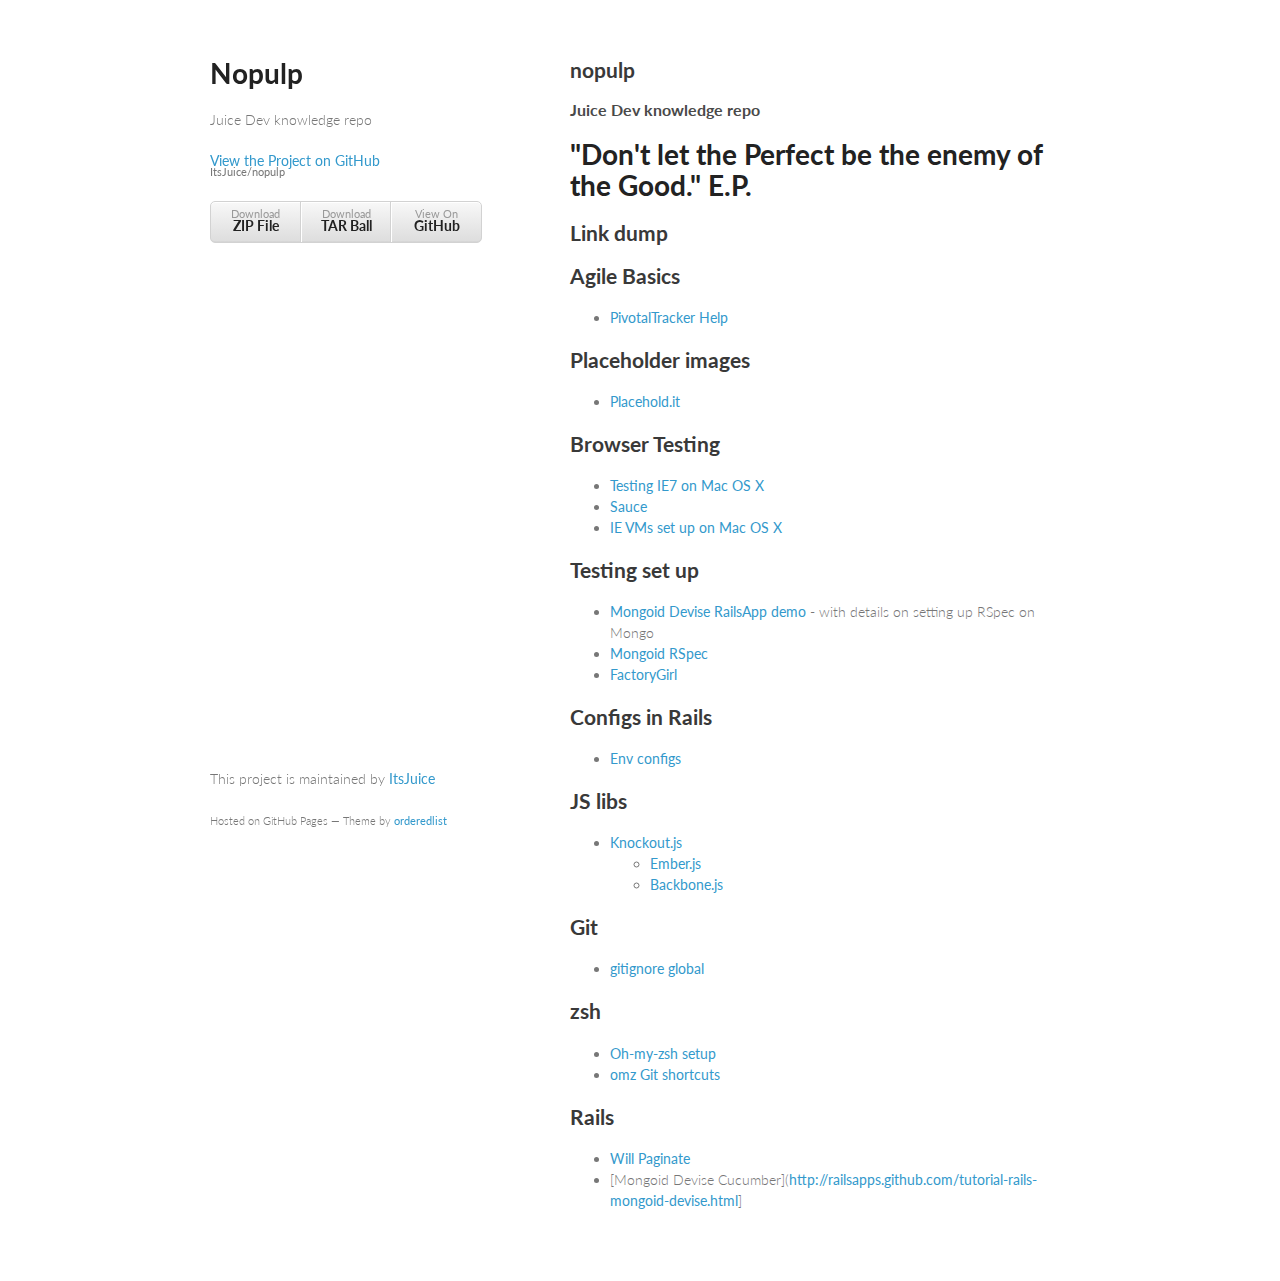
<file: index.html>
<!doctype html>
<html>
  <head>
    <meta charset="utf-8">
    <meta http-equiv="X-UA-Compatible" content="chrome=1">
    <title>Nopulp by ItsJuice</title>

    <link rel="stylesheet" href="stylesheets/styles.css">
    <link rel="stylesheet" href="stylesheets/pygment_trac.css">
    <meta name="viewport" content="width=device-width, initial-scale=1, user-scalable=no">
    <!--[if lt IE 9]>
    <script src="//html5shiv.googlecode.com/svn/trunk/html5.js"></script>
    <![endif]-->
  </head>
  <body>
    <div class="wrapper">
      <header>
        <h1>Nopulp</h1>
        <p>Juice Dev knowledge repo</p>

        <p class="view"><a href="https://github.com/ItsJuice/nopulp">View the Project on GitHub <small>ItsJuice/nopulp</small></a></p>


        <ul>
          <li><a href="https://github.com/ItsJuice/nopulp/zipball/master">Download <strong>ZIP File</strong></a></li>
          <li><a href="https://github.com/ItsJuice/nopulp/tarball/master">Download <strong>TAR Ball</strong></a></li>
          <li><a href="https://github.com/ItsJuice/nopulp">View On <strong>GitHub</strong></a></li>
        </ul>
      </header>
      <section>
        <h2>nopulp</h2>

<h3>Juice Dev knowledge repo</h3>

<h1>"Don't let the Perfect be the enemy of the Good." E.P.</h1>

<h2>Link dump</h2>

<h2>Agile Basics</h2>

<ul>
<li>
<a href="https://www.pivotaltracker.com/help/gettingstarted">PivotalTracker Help</a> </li>
</ul><h2>Placeholder images</h2>

<ul>
<li><a href="http://placehold.it/">Placehold.it</a></li>
</ul><h2>Browser Testing</h2>

<ul>
<li><a href="http://osxdaily.com/2011/09/04/internet-explorer-for-mac-ie7-ie8-ie-9-free/">Testing IE7 on Mac OS X</a></li>
<li><a href="https://saucelabs.com">Sauce</a></li>
<li><a href="https://github.com/xdissent/ievms">IE VMs set up on Mac OS X</a></li>
</ul><h2>Testing set up</h2>

<ul>
<li>
<a href="http://railsapps.github.com/tutorial-rails-mongoid-devise.html">Mongoid Devise RailsApp demo</a> - with details on setting up RSpec on Mongo</li>
<li><a href="https://github.com/evansagge/mongoid-rspec">Mongoid RSpec</a></li>
<li><a href="https://github.com/thoughtbot/factory_girl/blob/master/GETTING_STARTED.md">FactoryGirl</a></li>
</ul><h2>Configs in Rails</h2>

<ul>
<li><a href="http://jasonnoble.org/2011/12/updated-rails3-custom-environment-variables.html">Env configs</a></li>
</ul><h2>JS libs</h2>

<ul>
<li>
<a href="http://knockoutjs.com/">Knockout.js</a>

<ul>
<li><a href="http://emberjs.com/0">Ember.js</a></li>
<li><a href="http://backbonejs.org/">Backbone.js</a></li>
</ul>
</li>
</ul><h2>Git</h2>

<ul>
<li><a href="https://help.github.com/articles/ignoring-files">gitignore global</a></li>
</ul><h2>zsh</h2>

<ul>
<li><a href="https://github.com/robbyrussell/oh-my-zsh">Oh-my-zsh setup</a></li>
<li><a href="https://github.com/robbyrussell/oh-my-zsh/blob/master/plugins/git/git.plugin.zsh">omz Git shortcuts</a></li>
</ul><h2>Rails</h2>

<ul>
<li><a href="https://github.com/mislav/will_paginate/wiki">Will Paginate</a></li>
<li>[Mongoid Devise Cucumber](<a href="http://railsapps.github.com/tutorial-rails-mongoid-devise.html">http://railsapps.github.com/tutorial-rails-mongoid-devise.html</a>]</li>
</ul>
      </section>
      <footer>
        <p>This project is maintained by <a href="https://github.com/ItsJuice">ItsJuice</a></p>
        <p><small>Hosted on GitHub Pages &mdash; Theme by <a href="https://github.com/orderedlist">orderedlist</a></small></p>
      </footer>
    </div>
    <script src="javascripts/scale.fix.js"></script>
    
  </body>
</html>
</file>
<file: stylesheets/styles.css>
@import url(https://fonts.googleapis.com/css?family=Lato:300italic,700italic,300,700);

body {
  padding:50px;
  font:14px/1.5 Lato, "Helvetica Neue", Helvetica, Arial, sans-serif;
  color:#777;
  font-weight:300;
}

h1, h2, h3, h4, h5, h6 {
  color:#222;
  margin:0 0 20px;
}

p, ul, ol, table, pre, dl {
  margin:0 0 20px;
}

h1, h2, h3 {
  line-height:1.1;
}

h1 {
  font-size:28px;
}

h2 {
  color:#393939;
}

h3, h4, h5, h6 {
  color:#494949;
}

a {
  color:#39c;
  font-weight:400;
  text-decoration:none;
}

a small {
  font-size:11px;
  color:#777;
  margin-top:-0.6em;
  display:block;
}

.wrapper {
  width:860px;
  margin:0 auto;
}

blockquote {
  border-left:1px solid #e5e5e5;
  margin:0;
  padding:0 0 0 20px;
  font-style:italic;
}

code, pre {
  font-family:Monaco, Bitstream Vera Sans Mono, Lucida Console, Terminal;
  color:#333;
  font-size:12px;
}

pre {
  padding:8px 15px;
  background: #f8f8f8;  
  border-radius:5px;
  border:1px solid #e5e5e5;
  overflow-x: auto;
}

table {
  width:100%;
  border-collapse:collapse;
}

th, td {
  text-align:left;
  padding:5px 10px;
  border-bottom:1px solid #e5e5e5;
}

dt {
  color:#444;
  font-weight:700;
}

th {
  color:#444;
}

img {
  max-width:100%;
}

header {
  width:270px;
  float:left;
  position:fixed;
}

header ul {
  list-style:none;
  height:40px;
  
  padding:0;
  
  background: #eee;
  background: -moz-linear-gradient(top, #f8f8f8 0%, #dddddd 100%);
  background: -webkit-gradient(linear, left top, left bottom, color-stop(0%,#f8f8f8), color-stop(100%,#dddddd));
  background: -webkit-linear-gradient(top, #f8f8f8 0%,#dddddd 100%);
  background: -o-linear-gradient(top, #f8f8f8 0%,#dddddd 100%);
  background: -ms-linear-gradient(top, #f8f8f8 0%,#dddddd 100%);
  background: linear-gradient(top, #f8f8f8 0%,#dddddd 100%);
  
  border-radius:5px;
  border:1px solid #d2d2d2;
  box-shadow:inset #fff 0 1px 0, inset rgba(0,0,0,0.03) 0 -1px 0;
  width:270px;
}

header li {
  width:89px;
  float:left;
  border-right:1px solid #d2d2d2;
  height:40px;
}

header ul a {
  line-height:1;
  font-size:11px;
  color:#999;
  display:block;
  text-align:center;
  padding-top:6px;
  height:40px;
}

strong {
  color:#222;
  font-weight:700;
}

header ul li + li {
  width:88px;
  border-left:1px solid #fff;
}

header ul li + li + li {
  border-right:none;
  width:89px;
}

header ul a strong {
  font-size:14px;
  display:block;
  color:#222;
}

section {
  width:500px;
  float:right;
  padding-bottom:50px;
}

small {
  font-size:11px;
}

hr {
  border:0;
  background:#e5e5e5;
  height:1px;
  margin:0 0 20px;
}

footer {
  width:270px;
  float:left;
  position:fixed;
  bottom:50px;
}

@media print, screen and (max-width: 960px) {
  
  div.wrapper {
    width:auto;
    margin:0;
  }
  
  header, section, footer {
    float:none;
    position:static;
    width:auto;
  }
  
  header {
    padding-right:320px;
  }
  
  section {
    border:1px solid #e5e5e5;
    border-width:1px 0;
    padding:20px 0;
    margin:0 0 20px;
  }
  
  header a small {
    display:inline;
  }
  
  header ul {
    position:absolute;
    right:50px;
    top:52px;
  }
}

@media print, screen and (max-width: 720px) {
  body {
    word-wrap:break-word;
  }
  
  header {
    padding:0;
  }
  
  header ul, header p.view {
    position:static;
  }
  
  pre, code {
    word-wrap:normal;
  }
}

@media print, screen and (max-width: 480px) {
  body {
    padding:15px;
  }
  
  header ul {
    display:none;
  }
}

@media print {
  body {
    padding:0.4in;
    font-size:12pt;
    color:#444;
  }
}
</file>
<file: stylesheets/pygment_trac.css>
.highlight  { background: #ffffff; }
.highlight .c { color: #999988; font-style: italic } /* Comment */
.highlight .err { color: #a61717; background-color: #e3d2d2 } /* Error */
.highlight .k { font-weight: bold } /* Keyword */
.highlight .o { font-weight: bold } /* Operator */
.highlight .cm { color: #999988; font-style: italic } /* Comment.Multiline */
.highlight .cp { color: #999999; font-weight: bold } /* Comment.Preproc */
.highlight .c1 { color: #999988; font-style: italic } /* Comment.Single */
.highlight .cs { color: #999999; font-weight: bold; font-style: italic } /* Comment.Special */
.highlight .gd { color: #000000; background-color: #ffdddd } /* Generic.Deleted */
.highlight .gd .x { color: #000000; background-color: #ffaaaa } /* Generic.Deleted.Specific */
.highlight .ge { font-style: italic } /* Generic.Emph */
.highlight .gr { color: #aa0000 } /* Generic.Error */
.highlight .gh { color: #999999 } /* Generic.Heading */
.highlight .gi { color: #000000; background-color: #ddffdd } /* Generic.Inserted */
.highlight .gi .x { color: #000000; background-color: #aaffaa } /* Generic.Inserted.Specific */
.highlight .go { color: #888888 } /* Generic.Output */
.highlight .gp { color: #555555 } /* Generic.Prompt */
.highlight .gs { font-weight: bold } /* Generic.Strong */
.highlight .gu { color: #800080; font-weight: bold; } /* Generic.Subheading */
.highlight .gt { color: #aa0000 } /* Generic.Traceback */
.highlight .kc { font-weight: bold } /* Keyword.Constant */
.highlight .kd { font-weight: bold } /* Keyword.Declaration */
.highlight .kn { font-weight: bold } /* Keyword.Namespace */
.highlight .kp { font-weight: bold } /* Keyword.Pseudo */
.highlight .kr { font-weight: bold } /* Keyword.Reserved */
.highlight .kt { color: #445588; font-weight: bold } /* Keyword.Type */
.highlight .m { color: #009999 } /* Literal.Number */
.highlight .s { color: #d14 } /* Literal.String */
.highlight .na { color: #008080 } /* Name.Attribute */
.highlight .nb { color: #0086B3 } /* Name.Builtin */
.highlight .nc { color: #445588; font-weight: bold } /* Name.Class */
.highlight .no { color: #008080 } /* Name.Constant */
.highlight .ni { color: #800080 } /* Name.Entity */
.highlight .ne { color: #990000; font-weight: bold } /* Name.Exception */
.highlight .nf { color: #990000; font-weight: bold } /* Name.Function */
.highlight .nn { color: #555555 } /* Name.Namespace */
.highlight .nt { color: #000080 } /* Name.Tag */
.highlight .nv { color: #008080 } /* Name.Variable */
.highlight .ow { font-weight: bold } /* Operator.Word */
.highlight .w { color: #bbbbbb } /* Text.Whitespace */
.highlight .mf { color: #009999 } /* Literal.Number.Float */
.highlight .mh { color: #009999 } /* Literal.Number.Hex */
.highlight .mi { color: #009999 } /* Literal.Number.Integer */
.highlight .mo { color: #009999 } /* Literal.Number.Oct */
.highlight .sb { color: #d14 } /* Literal.String.Backtick */
.highlight .sc { color: #d14 } /* Literal.String.Char */
.highlight .sd { color: #d14 } /* Literal.String.Doc */
.highlight .s2 { color: #d14 } /* Literal.String.Double */
.highlight .se { color: #d14 } /* Literal.String.Escape */
.highlight .sh { color: #d14 } /* Literal.String.Heredoc */
.highlight .si { color: #d14 } /* Literal.String.Interpol */
.highlight .sx { color: #d14 } /* Literal.String.Other */
.highlight .sr { color: #009926 } /* Literal.String.Regex */
.highlight .s1 { color: #d14 } /* Literal.String.Single */
.highlight .ss { color: #990073 } /* Literal.String.Symbol */
.highlight .bp { color: #999999 } /* Name.Builtin.Pseudo */
.highlight .vc { color: #008080 } /* Name.Variable.Class */
.highlight .vg { color: #008080 } /* Name.Variable.Global */
.highlight .vi { color: #008080 } /* Name.Variable.Instance */
.highlight .il { color: #009999 } /* Literal.Number.Integer.Long */

.type-csharp .highlight .k { color: #0000FF }
.type-csharp .highlight .kt { color: #0000FF }
.type-csharp .highlight .nf { color: #000000; font-weight: normal }
.type-csharp .highlight .nc { color: #2B91AF }
.type-csharp .highlight .nn { color: #000000 }
.type-csharp .highlight .s { color: #A31515 }
.type-csharp .highlight .sc { color: #A31515 }
</file>
